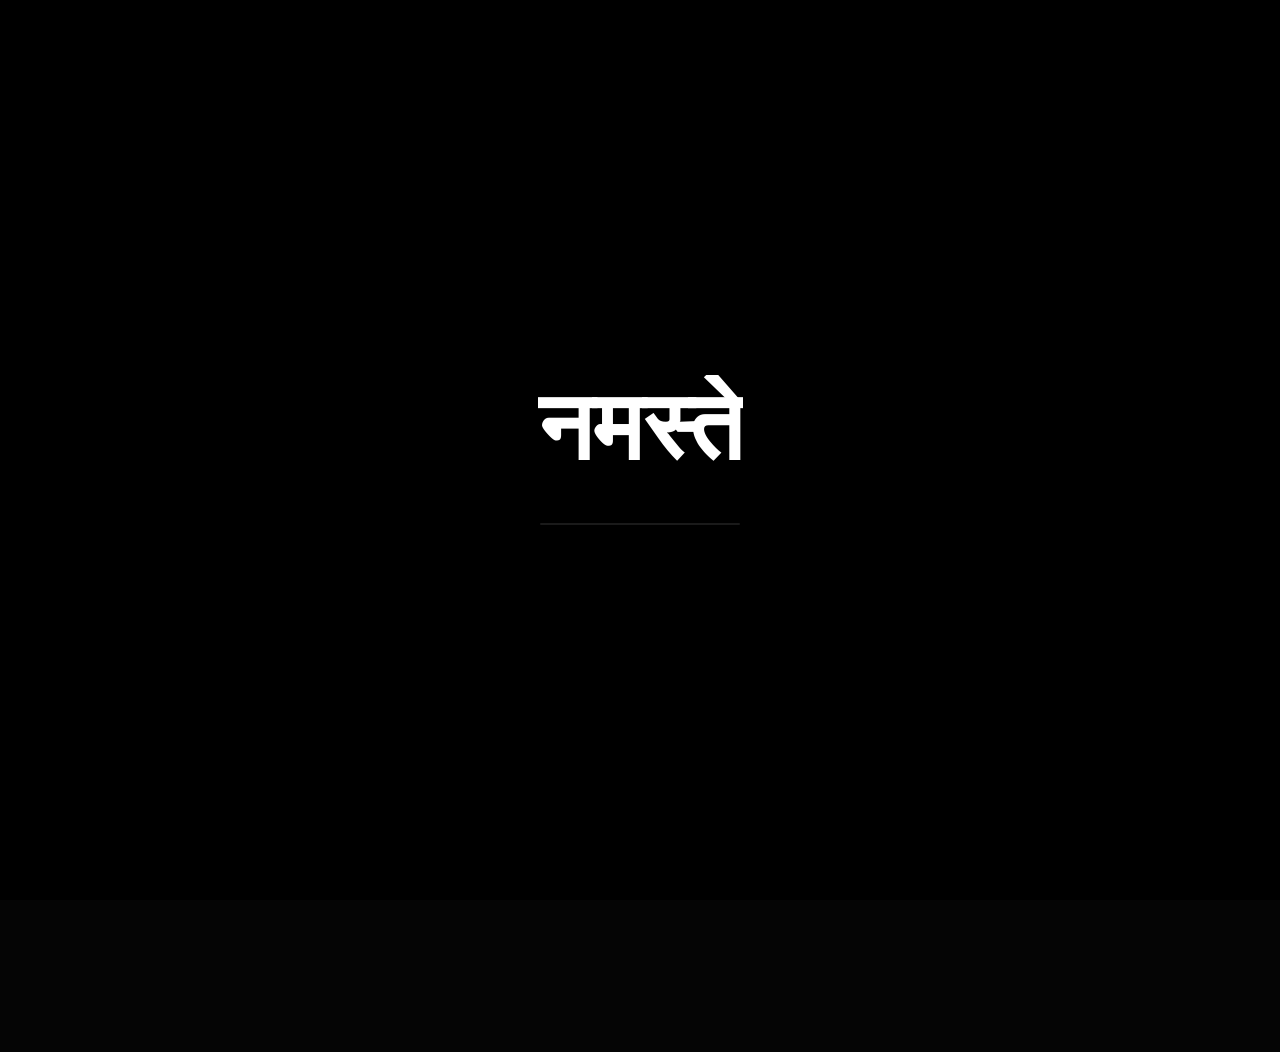
<file: index.html>
<!DOCTYPE html>
<html lang="en">

<head>
    <meta charset="UTF-8">
    <meta name="viewport" content="width=device-width, initial-scale=1.0">
    <title>Ankitha Acharya | Digital Designer & Developer</title>
    <link rel="stylesheet" href="style.css">
    <link rel="stylesheet" href="satellite-bg.css">
    <link rel="stylesheet" href="https://cdnjs.cloudflare.com/ajax/libs/font-awesome/6.5.0/css/all.min.css">
</head>

<body>

    <div id="satellite-bg"></div>

    <!-- Intro Page -->
    <div id="intro-page">
        <div class="intro-content">
            <div id="greeting-container">
                <h1 id="greeting-text">Hello</h1>
            </div>
            <div class="intro-loader"></div>
        </div>
    </div>

    <header>
        <nav class="glass">
            <div class="logo">AA</div>
            <div class="menu-toggle" id="mobile-menu">
                <span class="bar"></span>
                <span class="bar"></span>
                <span class="bar"></span>
            </div>
            <ul class="nav-links">
                <li><a href="index.html">Home</a></li>
                <li><a href="about.html">About</a></li>
                <li><a href="qualification.html">Qualification</a></li>
                <li><a href="internship.html">Internship</a></li>
                <li><a href="work.html">Work</a></li>
                <li><a href="contact.html">Contact</a></li>
                <li><a href="Ankitha Acharya Resume.pdf" class="btn outline resume-btn" target="_blank">Resume</a></li>
            </ul>
        </nav>
    </header>

    <main>
        <!-- Hero Section -->
        <section id="home" class="hero">
            <div class="container">
                <div class="hero-content">
                    <h1 class="reveal">Minimalist <br> Web Developer & UI Designer.</h1>
                    <p class="reveal">I'm <span style="color: var(--primary);">Ankitha Acharya</span>, a student
                        developer focused on creating clean and efficient digital experiences.</p>
                    <div class="hero-cta reveal">
                        <a href="work.html" class="btn">View Work</a>
                        <a href="Ankitha Acharya Resume.pdf" class="btn outline" target="_blank">Download CV</a>
                        <a href="https://github.com/Ankithaacharya01" target="_blank" class="btn outline">GitHub</a>
                    </div>
                </div>
                <div class="hero-image-container reveal">
                    <img src="image/ankitha.jpg" alt="Ankitha Acharya">
                </div>
            </div>
        </section>
    </main>

    <footer>
        <div class="container">
            <p>&copy; 2026 Ankitha Acharya. Designed & Built with passion.</p>
        </div>
    </footer>

    <script src="script.js"></script>
</body>

</html>
</file>
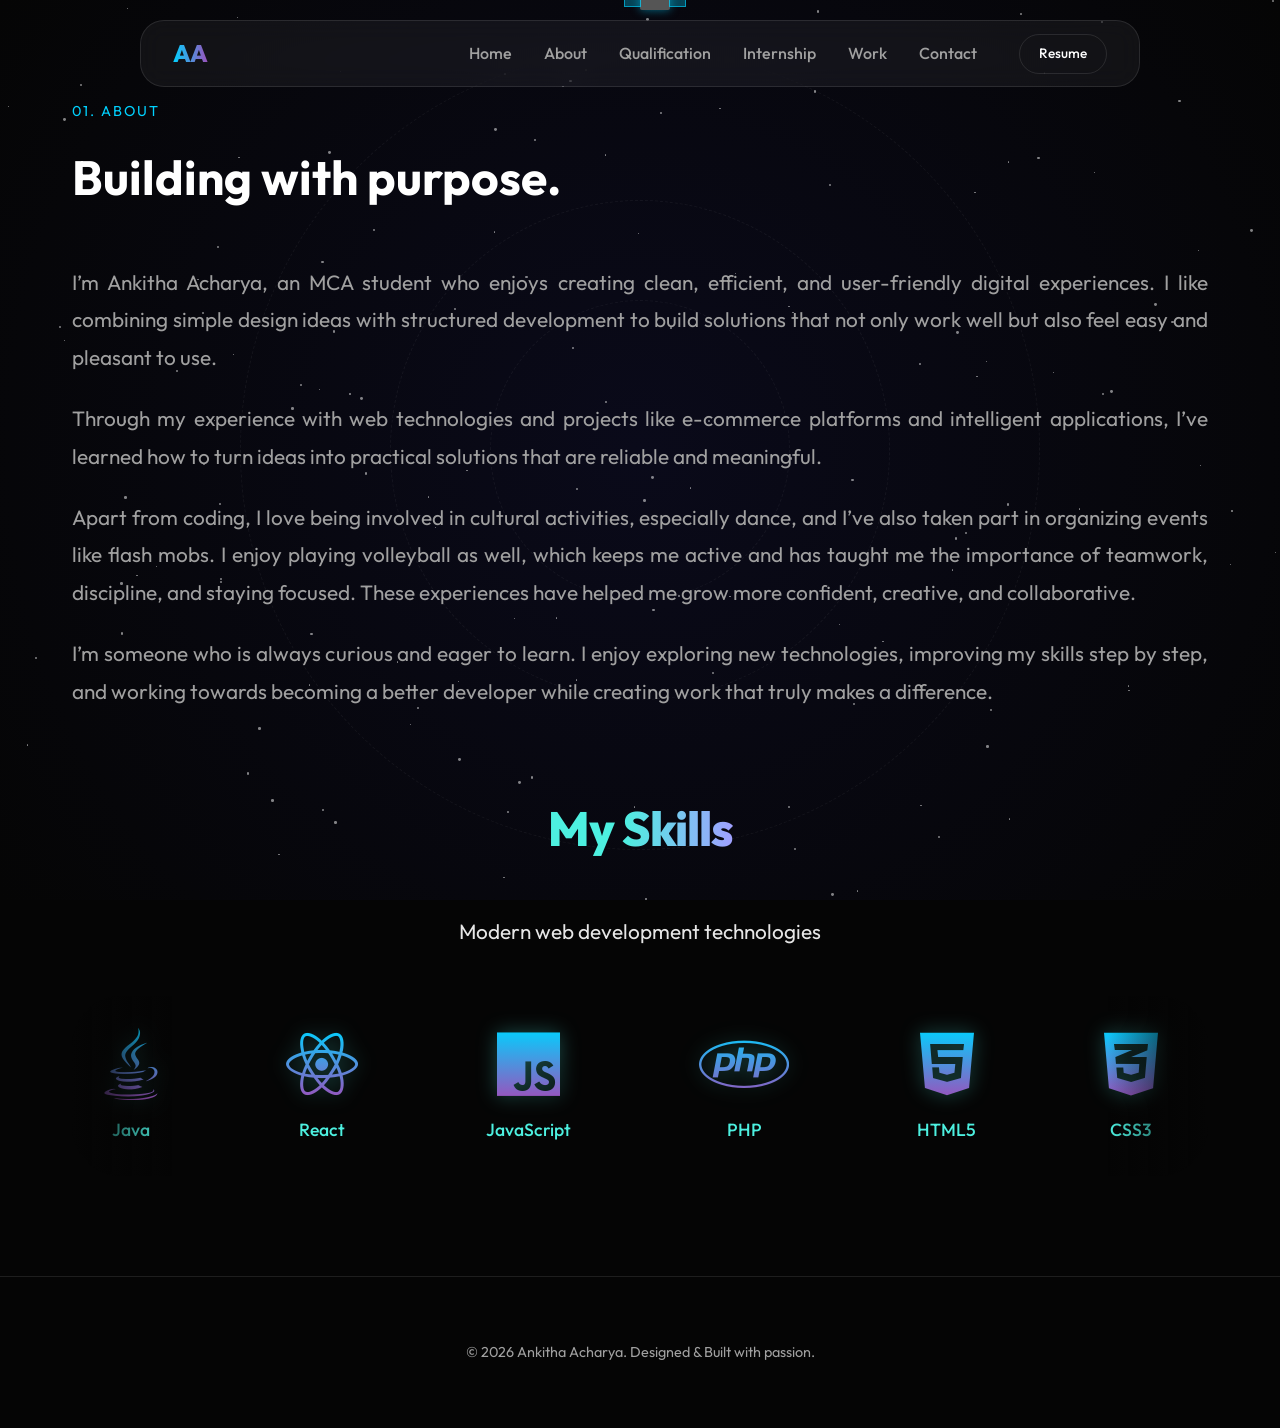
<file: about.html>
<!DOCTYPE html>
<html lang="en">

<head>
    <meta charset="UTF-8">
    <meta name="viewport" content="width=device-width, initial-scale=1.0">
    <title>About | Ankitha Acharya</title>
    <link rel="stylesheet" href="style.css">
    <link rel="stylesheet" href="satellite-bg.css">
    <link rel="stylesheet" href="https://cdnjs.cloudflare.com/ajax/libs/font-awesome/6.5.0/css/all.min.css">
</head>

<body>

    <div id="satellite-bg"></div>

    <header>
        <nav class="glass">
            <div class="logo">AA</div>
            <div class="menu-toggle" id="mobile-menu">
                <span class="bar"></span>
                <span class="bar"></span>
                <span class="bar"></span>
            </div>
            <ul class="nav-links">
                <li><a href="index.html">Home</a></li>
                <li><a href="about.html">About</a></li>
                <li><a href="qualification.html">Qualification</a></li>
                <li><a href="internship.html">Internship</a></li>
                <li><a href="work.html">Work</a></li>
                <li><a href="contact.html">Contact</a></li>
                <li><a href="ANKITHA_CV.pdf" class="btn outline resume-btn" target="_blank">Resume</a></li>
            </ul>
        </nav>
    </header>

    <main>
        <!-- About Section -->
        <section id="about" class="about" style="display: block;">
            <div class="container">
                <div class="section-header">
                    <span class="section-tag">01. About</span>
                    <h2 class="reveal active">Building with purpose.</h2>
                </div>
                <div class="about-content">
                    <div class="about-text reveal active">
                        <p>I’m Ankitha Acharya, an MCA student who enjoys creating clean, efficient, and user-friendly digital experiences. I like combining simple design ideas with structured development to build solutions that not only work well but also feel easy and pleasant to use.</p>
                        <p>Through my experience with web technologies and projects like e-commerce platforms and intelligent applications, I’ve learned how to turn ideas into practical solutions that are reliable and meaningful.</p>
                        <p>Apart from coding, I love being involved in cultural activities, especially dance, and I’ve also taken part in organizing events like flash mobs. I enjoy playing volleyball as well, which keeps me active and has taught me the importance of teamwork, discipline, and staying focused. These experiences have helped me grow more confident, creative, and collaborative.</p>
                        <p>I’m someone who is always curious and eager to learn. I enjoy exploring new technologies, improving my skills step by step, and working towards becoming a better developer while creating work that truly makes a difference.</p>
                    </div>
                <div class="skills-ticker-container reveal active">
                    <div class="section-header" style="text-align: center; margin-bottom: 3rem;">
                        <h2 class="skills-title">My <span class="skills-accent">Skills</span></h2>
                        <p class="skills-subtitle">Modern web development technologies</p>
                    </div>
                    <div class="ticker-wrap">
                        <div class="ticker-content">
                            <div class="ticker-item"><i class="fab fa-java"></i> Java</div>
                            <div class="ticker-item"><i class="fab fa-react"></i> React</div>
                            <div class="ticker-item"><i class="fab fa-js"></i> JavaScript</div>
                            <div class="ticker-item"><i class="fab fa-php"></i> PHP</div>
                            <div class="ticker-item"><i class="fab fa-html5"></i> HTML5</div>
                            <div class="ticker-item"><i class="fab fa-css3-alt"></i> CSS3</div>
                            <div class="ticker-item"><i class="fab fa-git-alt"></i> Git</div>
                            <div class="ticker-item"><i class="fas fa-leaf"></i> MongoDB</div>
                            <div class="ticker-item"><i class="fas fa-database"></i> MySQL</div>
                            <div class="ticker-item"><i class="fas fa-file-excel"></i> MS Excel</div>
                            <!-- Duplicate for infinite scroll -->
                            <div class="ticker-item"><i class="fab fa-java"></i> Java</div>
                            <div class="ticker-item"><i class="fab fa-react"></i> React</div>
                            <div class="ticker-item"><i class="fab fa-js"></i> JavaScript</div>
                            <div class="ticker-item"><i class="fab fa-php"></i> PHP</div>
                            <div class="ticker-item"><i class="fab fa-html5"></i> HTML5</div>
                            <div class="ticker-item"><i class="fab fa-css3-alt"></i> CSS3</div>
                            <div class="ticker-item"><i class="fab fa-git-alt"></i> Git</div>
                            <div class="ticker-item"><i class="fas fa-leaf"></i> MongoDB</div>
                            <div class="ticker-item"><i class="fas fa-database"></i> MySQL</div>
                            <div class="ticker-item"><i class="fas fa-file-excel"></i> MS Excel</div>
                        </div>
                    </div>
                </div>
            </div>
        </section>
    </main>

    <footer>
        <div class="container">
            <p>&copy; 2026 Ankitha Acharya. Designed & Built with passion.</p>
        </div>
    </footer>

    <script src="script.js"></script>
</body>

</html>
</file>
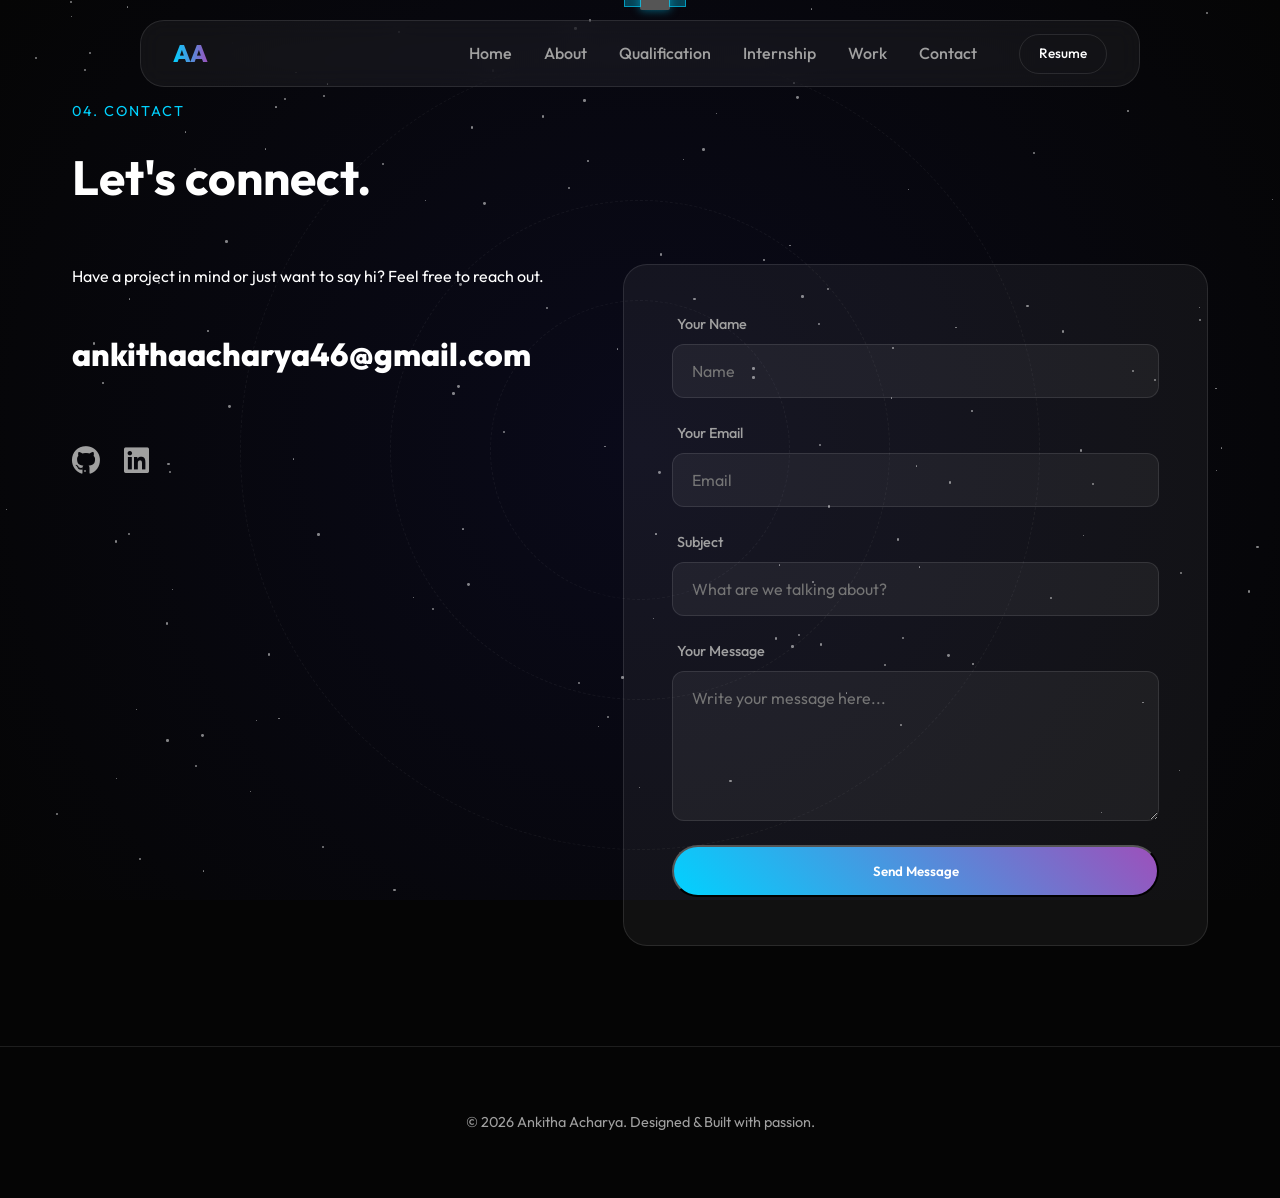
<file: contact.html>
<!DOCTYPE html>
<html lang="en">

<head>
    <meta charset="UTF-8">
    <meta name="viewport" content="width=device-width, initial-scale=1.0">
    <title>Contact | Ankitha Acharya</title>
    <link rel="stylesheet" href="style.css">
    <link rel="stylesheet" href="satellite-bg.css">
    <link rel="stylesheet" href="https://cdnjs.cloudflare.com/ajax/libs/font-awesome/6.5.0/css/all.min.css">
</head>

<body>

    <div id="satellite-bg"></div>

    <header>
        <nav class="glass">
            <div class="logo">AA</div>
            <div class="menu-toggle" id="mobile-menu">
                <span class="bar"></span>
                <span class="bar"></span>
                <span class="bar"></span>
            </div>
            <ul class="nav-links">
                <li><a href="index.html">Home</a></li>
                <li><a href="about.html">About</a></li>
                <li><a href="qualification.html">Qualification</a></li>
                <li><a href="internship.html">Internship</a></li>
                <li><a href="work.html">Work</a></li>
                <li><a href="contact.html">Contact</a></li>
                <li><a href="Ankitha Acharya Resume.pdf" class="btn outline resume-btn" target="_blank">Resume</a></li>
            </ul>
        </nav>
    </header>

    <main>
        <!-- Contact Section -->
        <section id="contact" class="contact" style="display: block;">
            <div class="container">
                <div class="section-header">
                    <span class="section-tag">04. Contact</span>
                    <h2 class="reveal active">Let's connect.</h2>
                </div>
                <div class="contact-wrapper reveal active">
                    <div class="contact-info">
                        <p>Have a project in mind or just want to say hi? Feel free to reach out.</p>
                        <a href="https://mail.google.com/mail/?view=cm&fs=1&to=ankithaacharya46@gmail.com" target="_blank" class="contact-email">ankithaacharya46@gmail.com</a>
                        <div class="social-links">
                            <a href="https://github.com/Ankithaacharya01" target="_blank" title="GitHub"><i class="fab fa-github"></i></a>
                            <a href="https://linkedin.com" target="_blank" title="LinkedIn"><i class="fab fa-linkedin"></i></a>
                        </div>
                    </div>
                    <div class="contact-form-container glass">
                        <form id="contact-form" class="contact-form">
                            <div class="form-group">
                                <label for="name">Your Name</label>
                                <input type="text" id="name" name="name" placeholder="Name" required>
                            </div>
                            <div class="form-group">
                                <label for="email">Your Email</label>
                                <input type="email" id="email" name="email" placeholder="Email" required>
                            </div>
                            <div class="form-group">
                                <label for="subject">Subject</label>
                                <input type="text" id="subject" name="subject" placeholder="What are we talking about?" required>
                            </div>
                            <div class="form-group">
                                <label for="message">Your Message</label>
                                <textarea id="message" name="message" placeholder="Write your message here..." required></textarea>
                            </div>
                            <button type="submit" class="btn" id="submit-btn" style="width: 100%;">
                                Send Message
                            </button>
                        </form>
                        <div id="form-success" style="display: none; text-align: center; padding: 2rem;">
                            <i class="fas fa-check-circle" style="font-size: 3rem; color: var(--primary); margin-bottom: 1rem;"></i>
                            <h3>Message Sent!</h3>
                            <p>Thank you for reaching out. I'll get back to you soon.</p>
                        </div>
                    </div>
                </div>

            </div>
        </section>
    </main>

    <footer>
        <div class="container">
            <p>&copy; 2026 Ankitha Acharya. Designed & Built with passion.</p>
        </div>
    </footer>

    <script src="script.js"></script>
</body>

</html>
</file>
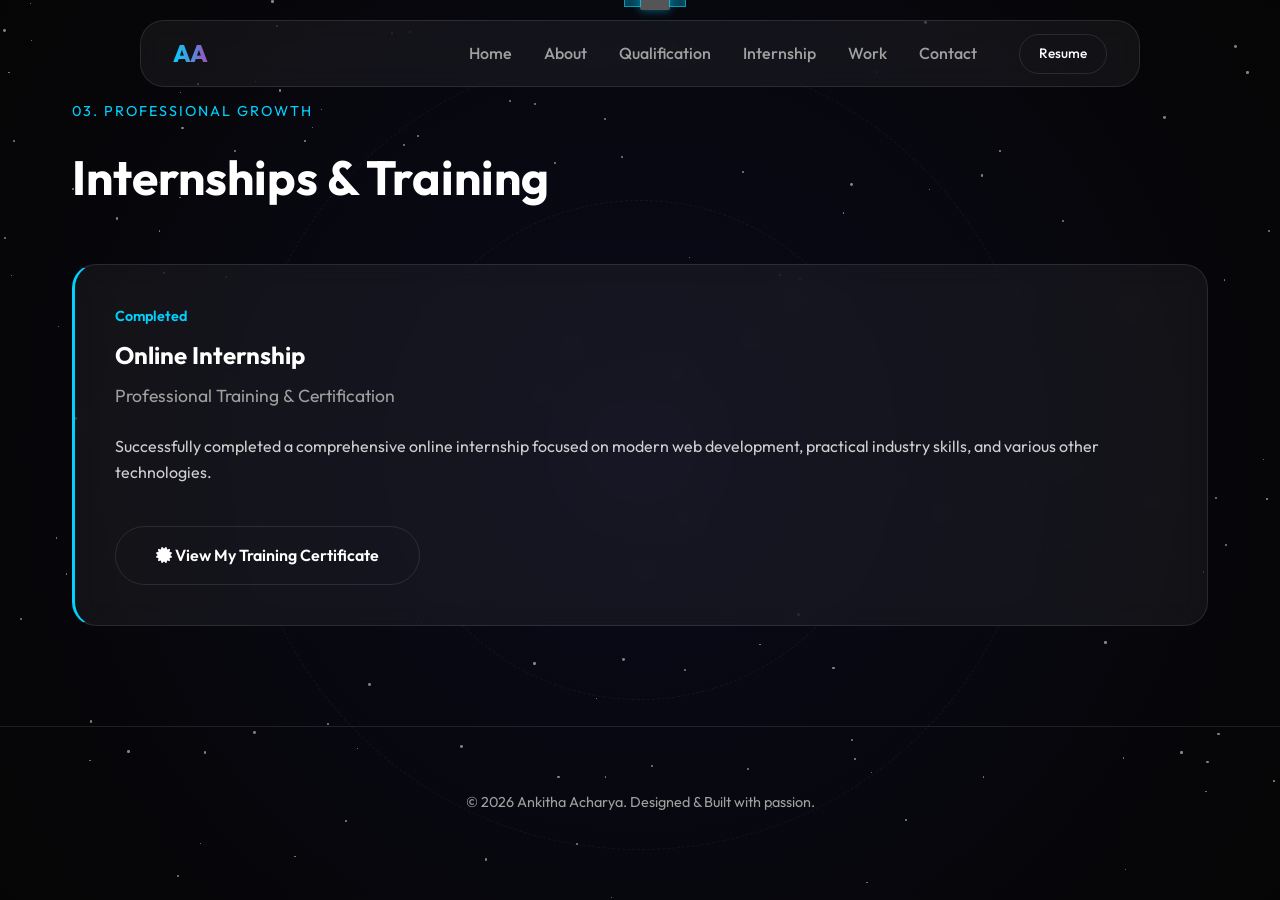
<file: internship.html>
<!DOCTYPE html>
<html lang="en">

<head>
    <meta charset="UTF-8">
    <meta name="viewport" content="width=device-width, initial-scale=1.0">
    <title>Internship | Ankitha Acharya</title>
    <link rel="stylesheet" href="style.css">
    <link rel="stylesheet" href="satellite-bg.css">
    <link rel="stylesheet" href="https://cdnjs.cloudflare.com/ajax/libs/font-awesome/6.5.0/css/all.min.css">
</head>

<body>

    <div id="satellite-bg"></div>

    <header>
        <nav class="glass">
            <div class="logo">AA</div>
            <div class="menu-toggle" id="mobile-menu">
                <span class="bar"></span>
                <span class="bar"></span>
                <span class="bar"></span>
            </div>
            <ul class="nav-links">
                <li><a href="index.html">Home</a></li>
                <li><a href="about.html">About</a></li>
                <li><a href="qualification.html">Qualification</a></li>
                <li><a href="internship.html" class="active">Internship</a></li>
                <li><a href="work.html">Work</a></li>
                <li><a href="contact.html">Contact</a></li>
                <li><a href="Ankitha Acharya Resume.pdf" class="btn outline resume-btn" target="_blank">Resume</a></li>
            </ul>
        </nav>
    </header>

    <main>
        <!-- Internship Section -->
        <section id="internship" class="internship" style="display: block;">
            <div class="container">
                <div class="section-header">
                    <span class="section-tag">03. Professional Growth</span>
                    <h2 class="reveal active">Internships & Training</h2>
                </div>

                <div class="edu-grid">
                    <div class="edu-item glass reveal active">
                        <div class="edu-date">Completed</div>
                        <h3>Online Internship</h3>
                        <p class="institution">Professional Training & Certification</p>
                        <p style="margin: 1.5rem 0; opacity: 0.8;">Successfully completed a comprehensive online
                            internship focused on modern web development, practical industry skills, and various other
                            technologies.</p>
                        <a href="https://hyperstack.id/portfolio" target="_blank" class="btn outline"
                            style="display: inline-block; width: auto; margin-top: 1rem;">
                            <i class="fas fa-certificate"></i> View My Training Certificate
                        </a>
                    </div>
                </div>
            </div>
        </section>
    </main>

    <footer>
        <div class="container">
            <p>&copy; 2026 Ankitha Acharya. Designed & Built with passion.</p>
        </div>
    </footer>

    <script src="script.js"></script>
</body>

</html>
</file>
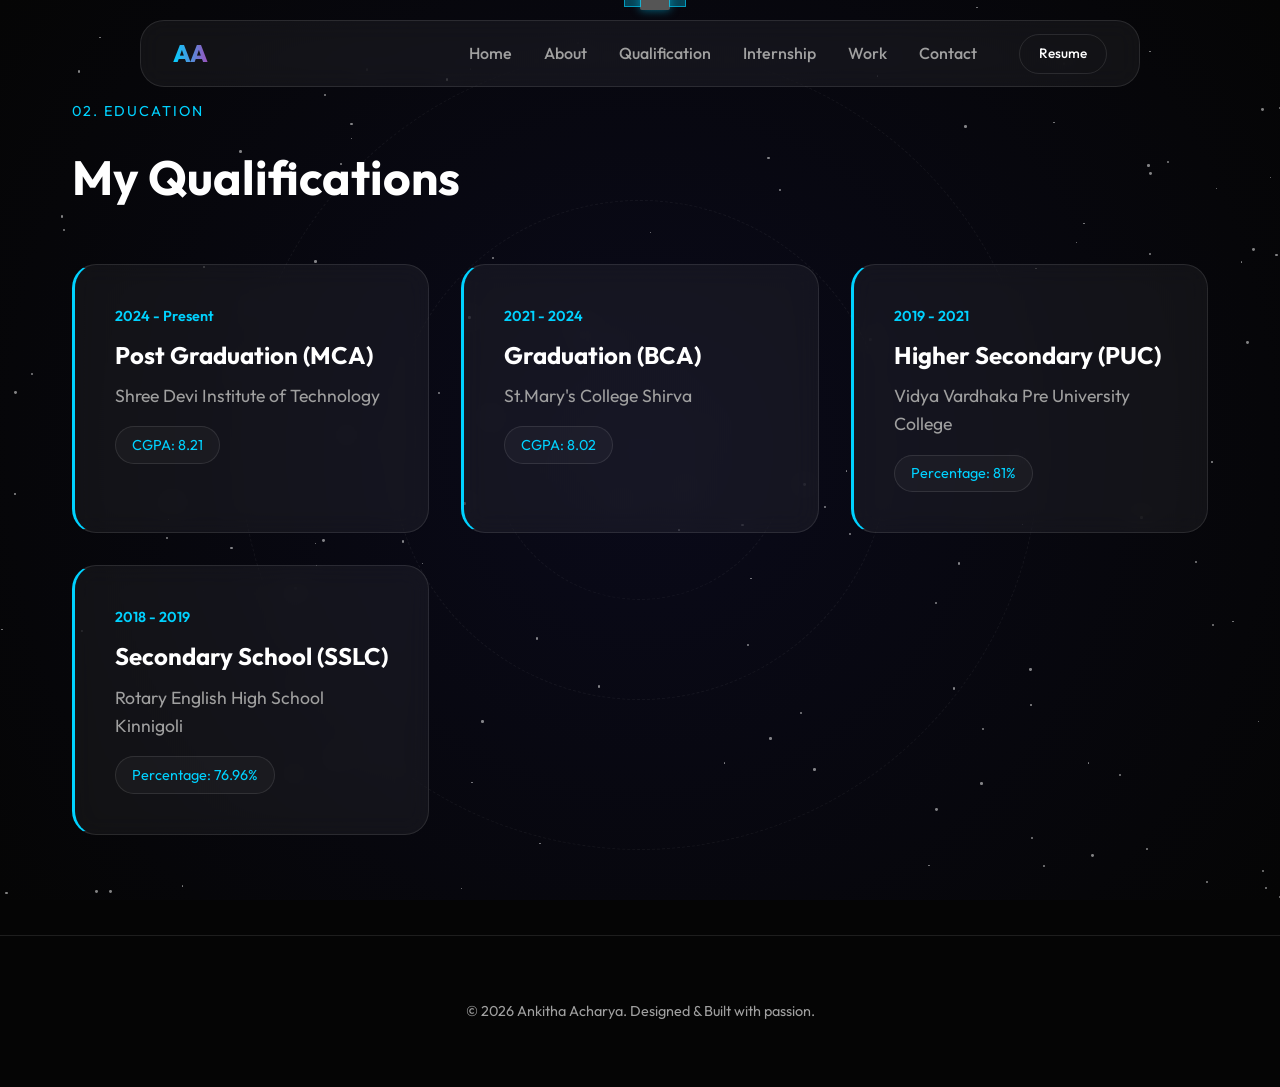
<file: qualification.html>
<!DOCTYPE html>
<html lang="en">

<head>
    <meta charset="UTF-8">
    <meta name="viewport" content="width=device-width, initial-scale=1.0">
    <title>Qualification | Ankitha Acharya</title>
    <link rel="stylesheet" href="style.css">
    <link rel="stylesheet" href="satellite-bg.css">
    <link rel="stylesheet" href="https://cdnjs.cloudflare.com/ajax/libs/font-awesome/6.5.0/css/all.min.css">
</head>

<body>

    <div id="satellite-bg"></div>

    <header>
        <nav class="glass">
            <div class="logo">AA</div>
            <div class="menu-toggle" id="mobile-menu">
                <span class="bar"></span>
                <span class="bar"></span>
                <span class="bar"></span>
            </div>
            <ul class="nav-links">
                <li><a href="index.html">Home</a></li>
                <li><a href="about.html">About</a></li>
                <li><a href="qualification.html">Qualification</a></li>
                <li><a href="internship.html">Internship</a></li>
                <li><a href="work.html">Work</a></li>
                <li><a href="contact.html">Contact</a></li>
                <li><a href="Ankitha Acharya Resume.pdf" class="btn outline resume-btn" target="_blank">Resume</a></li>
            </ul>
        </nav>
    </header>

    <main>
        <!-- Qualifications Section -->
        <section id="qualifications" class="qualifications" style="display: block;">
            <div class="container">
                <div class="section-header">
                    <span class="section-tag">02. Education</span>
                    <h2 class="reveal active">My Qualifications</h2>
                </div>
                <div class="edu-grid">
                    <div class="edu-item glass reveal active">
                        <div class="edu-date">2024 - Present</div>
                        <h3>Post Graduation (MCA)</h3>
                        <p class="institution">Shree Devi Institute of Technology</p>
                        <p class="score">CGPA: 8.21</p>
                    </div>
                    <div class="edu-item glass reveal active">
                        <div class="edu-date">2021 - 2024</div>
                        <h3>Graduation (BCA)</h3>
                        <p class="institution">St.Mary's College Shirva</p>
                        <p class="score">CGPA: 8.02</p>
                    </div>
                    <div class="edu-item glass reveal active">
                        <div class="edu-date">2019 - 2021</div>
                        <h3>Higher Secondary (PUC)</h3>
                        <p class="institution">Vidya Vardhaka Pre University College</p>
                        <p class="score">Percentage: 81%</p>
                    </div>
                    <div class="edu-item glass reveal active">
                        <div class="edu-date">2018 - 2019</div>
                        <h3>Secondary School (SSLC)</h3>
                        <p class="institution">Rotary English High School Kinnigoli</p>
                        <p class="score">Percentage: 76.96%</p>
                    </div>
                </div>
            </div>
        </section>
    </main>

    <footer>
        <div class="container">
            <p>&copy; 2026 Ankitha Acharya. Designed & Built with passion.</p>
        </div>
    </footer>

    <script src="script.js"></script>
</body>

</html>
</file>
<file: style.css>
@import url('https://fonts.googleapis.com/css2?family=Outfit:wght@300;400;600;800&display=swap');

:root {
    --primary: #00d2ff;
    --secondary: #9d50bb;
    --bg: #050505;
    --card-bg: rgba(255, 255, 255, 0.03);
    --border: rgba(255, 255, 255, 0.1);
    --text-main: #ffffff;
    --text-dim: #a0a0a0;
    --glass: rgba(255, 255, 255, 0.05);
    --transition: all 0.4s cubic-bezier(0.23, 1, 0.32, 1);
}

* {
    margin: 0;
    padding: 0;
    box-sizing: border-box;
    font-family: 'Outfit', sans-serif;
}

html {
    scroll-behavior: smooth;
}

body {
    background-color: var(--bg);
    color: var(--text-main);
    overflow-x: hidden;
    line-height: 1.6;
}

.container {
    max-width: 1200px;
    margin: 0 auto;
    padding: 0 2rem;
}

/* Glassmorphism Utility */
.glass {
    background: var(--glass);
    backdrop-filter: blur(12px);
    -webkit-backdrop-filter: blur(12px);
    border: 1px solid var(--border);
    border-radius: 24px;
}

/* Animations */
@keyframes fadeInUp {
    from { opacity: 0; transform: translateY(30px); }
    to { opacity: 1; transform: translateY(0); }
}

.reveal {
    opacity: 0;
    transition: var(--transition);
}

.reveal.active {
    opacity: 1;
    animation: fadeInUp 0.8s forwards;
}

/* Intro Page Styles */
#intro-page {
    position: fixed;
    top: 0;
    left: 0;
    width: 100%;
    height: 100vh;
    background: #000;
    display: flex;
    justify-content: center;
    align-items: center;
    z-index: 9999;
    transition: transform 1.2s cubic-bezier(0.85, 0, 0.15, 1);
}

#intro-page.fade-out {
    transform: translateY(-100%);
}

.intro-content {
    display: flex;
    flex-direction: column;
    align-items: center;
    gap: 3rem;
}

#greeting-container {
    height: 100px;
    display: flex;
    align-items: center;
    justify-content: center;
    overflow: hidden;
}

#greeting-text {
    font-size: clamp(3rem, 10vw, 6rem);
    font-weight: 800;
    color: white;
    opacity: 0;
    transform: translateY(50px);
    transition: all 0.5s cubic-bezier(0.23, 1, 0.32, 1);
}

#greeting-text.active {
    opacity: 1;
    transform: translateY(0);
}

#greeting-text.exit {
    opacity: 0;
    transform: translateY(-50px);
}

.intro-loader {
    width: 200px;
    height: 2px;
    background: rgba(255, 255, 255, 0.1);
    position: relative;
    overflow: hidden;
    border-radius: 4px;
}

.intro-loader::after {
    content: '';
    position: absolute;
    top: 0;
    left: -100%;
    width: 100%;
    height: 100%;
    background: linear-gradient(to right, transparent, var(--primary), var(--secondary), transparent);
    animation: loaderMove 2s infinite ease-in-out;
}

@keyframes loaderMove {
    0% { left: -100%; }
    100% { left: 100%; }
}

/* Initially hide header and main content */
header, main, footer {
    opacity: 0;
    transition: opacity 0.8s ease-in-out;
}

body.loaded header, 
body.loaded main, 
body.loaded footer {
    opacity: 1;
}

/* Header & Nav */
header {
    position: fixed;
    top: 20px;
    left: 50%;
    transform: translateX(-50%);
    width: 90%;
    max-width: 1000px;
    z-index: 1000;
}

nav {
    display: flex;
    justify-content: space-between;
    align-items: center;
    padding: 0.8rem 2rem;
}

.logo {
    font-size: 1.5rem;
    font-weight: 800;
    background: linear-gradient(to right, var(--primary), var(--secondary));
    -webkit-background-clip: text;
    background-clip: text;
    -webkit-text-fill-color: transparent;
}

/* Mobile Menu Toggle */
.menu-toggle {
    display: none;
    flex-direction: column;
    cursor: pointer;
    gap: 6px;
    z-index: 1001;
}

.menu-toggle .bar {
    width: 28px;
    height: 2px;
    background-color: var(--text-main);
    transition: var(--transition);
    border-radius: 2px;
}

/* Nav Links Base */
.nav-links {
    display: flex;
    gap: 2rem;
    list-style: none;
    align-items: center;
}

.nav-links li a {
    color: var(--text-dim);
    text-decoration: none;
    font-weight: 500;
    transition: var(--transition);
}

.nav-links li a:hover {
    color: var(--text-main);
}

.resume-btn {
    padding: 0.5rem 1.2rem !important;
    font-size: 0.85rem !important;
    margin-left: 10px;
}

/* Hero Section */
.hero {
    min-height: 100vh;
    display: flex;
    align-items: center;
    padding-top: 80px;
    position: relative;
    padding-bottom: 50px;
}

.hero .container {
    display: grid;
    grid-template-columns: 1.2fr 0.8fr;
    gap: 4rem;
    align-items: center;
}

.hero h1 {
    font-size: clamp(2.5rem, 7vw, 4.5rem);
    line-height: 1.1;
    font-weight: 800;
    margin-bottom: 1.5rem;
}

.hero p {
    font-size: 1.2rem;
    color: var(--text-dim);
    margin-bottom: 2.5rem;
    max-width: 600px;
}

.hero-cta {
    display: flex;
    gap: 1.5rem;
}

.btn {
    padding: 1rem 2.5rem;
    border-radius: 50px;
    text-decoration: none;
    font-weight: 600;
    transition: var(--transition);
    display: inline-block;
}

.btn:not(.outline) {
    background: linear-gradient(45deg, var(--primary), var(--secondary));
    color: white;
}

.btn.outline {
    border: 1px solid var(--border);
    color: white;
}

.btn:hover {
    transform: translateY(-5px);
    box-shadow: 0 10px 20px rgba(0, 0, 0, 0.3);
}

/* User Photo Styling */
.hero-image-container {
    position: relative;
    display: flex;
    justify-content: center;
}

.hero-image-container img {
    width: 100%;
    max-width: 380px;
    border-radius: 30px;
    filter: grayscale(0.2);
    transition: var(--transition);
    border: 1px solid var(--border);
    box-shadow: 0 20px 40px rgba(0,0,0,0.5);
}

.hero-image-container:hover img {
    filter: grayscale(0);
    transform: scale(1.02);
}

/* Sections */
section {
    padding: 100px 0;
}

.section-tag {
    color: var(--primary);
    text-transform: uppercase;
    letter-spacing: 2px;
    font-size: 0.9rem;
    display: block;
    margin-bottom: 1rem;
}

.section-header h2 {
    font-size: clamp(2rem, 5vw, 3rem);
    margin-bottom: 3rem;
}

/* Bento Grid / About */
.about-content {
    display: block;
    width: 100%;
}

.about-text {
    font-size: 1.3rem; 
    color: var(--text-dim);
    line-height: 1.8;
    text-align: justify;
    max-width: 100%;
}

.about-text p {
    margin-bottom: 1.5rem;
}

.skills-list {
    display: flex;
    flex-wrap: wrap;
    gap: 0.8rem;
    margin-top: 1.5rem;
}

.skills-list span {
    padding: 0.5rem 1rem;
    border: 1px solid var(--border);
    border-radius: 12px;
    background: var(--card-bg);
    font-size: 0.9rem;
    transition: var(--transition);
}

.skills-list span:hover {
    border-color: var(--primary);
    background: var(--glass);
}

/* Qualifications Section */
.qualifications {
    background: transparent;
}

.edu-grid {
    display: grid;
    grid-template-columns: repeat(auto-fit, minmax(320px, 1fr));
    gap: 2rem;
}

.edu-item {
    padding: 2.5rem;
    position: relative;
    border-left: 3px solid var(--primary);
}

.edu-date {
    font-size: 0.9rem;
    color: var(--primary);
    font-weight: 600;
    margin-bottom: 0.5rem;
}

.edu-item h3 {
    font-size: 1.5rem;
    margin-bottom: 0.5rem;
}

.institution {
    color: var(--text-dim);
    margin-bottom: 1rem;
    font-size: 1.1rem;
}

.score {
    padding: 0.4rem 1rem;
    background: var(--card-bg);
    border-radius: 50px;
    display: inline-block;
    font-size: 0.9rem;
    border: 1px solid var(--border);
    color: var(--primary);
}

/* Projects Grid */
.project-grid {
    display: grid;
    grid-template-columns: repeat(auto-fit, minmax(320px, 1fr));
    gap: 2rem;
}

.project-item {
    padding: 2.5rem;
    transition: var(--transition);
    height: 100%;
    display: flex;
    flex-direction: column;
}

.project-item:hover {
    border-color: var(--primary);
    transform: translateY(-8px);
}

.project-item h3 {
    font-size: 1.8rem;
    margin-bottom: 1rem;
}

.project-item p {
    color: var(--text-dim);
    margin-bottom: 2rem;
    flex-grow: 1;
}

.project-link {
    display: flex;
    align-items: center;
    gap: 0.5rem;
    color: var(--primary);
    text-decoration: none;
    font-weight: 600;
    transition: var(--transition);
}

.project-link:hover {
    gap: 0.8rem;
}

/* Project Gallery Styles */
.project-gallery {
    display: grid;
    grid-template-columns: 1fr 1fr;
    gap: 1rem;
    margin: 1.5rem 0;
}

.project-gallery img {
    width: 100%;
    height: 180px;
    object-fit: cover;
    border-radius: 12px;
    border: 1px solid var(--border);
    transition: var(--transition);
    cursor: zoom-in;
}

.project-gallery img:hover {
    transform: scale(1.05);
    border-color: var(--primary);
}

@media (max-width: 768px) {
    .project-gallery {
        grid-template-columns: 1fr;
    }
    .project-gallery img {
        height: 150px;
    }
}

/* Contact */
.contact-wrapper {
    display: grid;
    grid-template-columns: 1fr 1.2fr;
    gap: 4rem;
    align-items: flex-start;
    margin-top: 2rem;
}

.contact-info {
    display: flex;
    flex-direction: column;
    gap: 1.5rem;
}

.contact-email {
    font-size: clamp(1.2rem, 4vw, 2rem);
    font-weight: 800;
    color: var(--text-main);
    text-decoration: none;
    margin: 1rem 0;
    display: block;
    word-break: break-all;
    transition: var(--transition);
}

.contact-email:hover {
    color: var(--primary);
}

.contact-form-container {
    padding: 3rem;
    position: relative;
    overflow: hidden;
}

.contact-form {
    display: flex;
    flex-direction: column;
    gap: 1.5rem;
}

.form-group {
    display: flex;
    flex-direction: column;
    gap: 0.5rem;
}

.form-group label {
    font-size: 0.9rem;
    color: var(--text-dim);
    font-weight: 500;
    margin-left: 5px;
}

.form-group input,
.form-group textarea {
    background: rgba(255, 255, 255, 0.05);
    border: 1px solid var(--border);
    border-radius: 12px;
    padding: 1rem 1.2rem;
    color: white;
    font-family: inherit;
    font-size: 1rem;
    transition: var(--transition);
}

.form-group textarea {
    min-height: 150px;
    resize: vertical;
}

.form-group input:focus,
.form-group textarea:focus {
    outline: none;
    border-color: var(--primary);
    background: rgba(255, 255, 255, 0.08);
    box-shadow: 0 0 15px rgba(0, 210, 255, 0.2);
}

.social-links {
    display: flex;
    gap: 1.5rem;
    margin-top: 1rem;
}

.social-links a {
    font-size: 1.8rem;
    color: var(--text-dim);
    transition: var(--transition);
}

.social-links a:hover {
    color: var(--primary);
    transform: translateY(-3px);
}

@media (max-width: 900px) {
    .contact-wrapper {
        grid-template-columns: 1fr;
        gap: 3rem;
    }
    
    .contact-form-container {
        padding: 2rem;
    }
}


/* Footer */
footer {
    padding: 4rem 0;
    border-top: 1px solid var(--border);
    text-align: center;
    color: var(--text-dim);
    font-size: 0.9rem;
}

/* RESPONSIVENESS */
@media (max-width: 1100px) {
    .container { padding: 0 1.5rem; }
    
    header { width: 95%; }
    
    .menu-toggle {
        display: flex;
    }

    .nav-links {
        position: fixed;
        right: -100%;
        top: 0;
        height: 100vh;
        width: 300px;
        background: rgba(5, 5, 5, 0.95);
        backdrop-filter: blur(20px);
        -webkit-backdrop-filter: blur(20px);
        flex-direction: column;
        justify-content: center;
        gap: 2.5rem;
        transition: var(--transition);
        border-left: 1px solid var(--border);
        z-index: 1000;
    }

    .nav-links.active {
        right: 0;
    }

    .resume-btn {
        margin-left: 0;
        width: 80%;
        text-align: center;
    }

    /* Hamburger Animation */
    .menu-toggle.active .bar:nth-child(2) {
        opacity: 0;
    }
    .menu-toggle.active .bar:nth-child(1) {
        transform: translateY(8px) rotate(45deg);
    }
    .menu-toggle.active .bar:nth-child(3) {
        transform: translateY(-8px) rotate(-45deg);
    }

    .hero .container {
        grid-template-columns: 1fr;
        text-align: center;
    }
    .hero h1 { font-size: 2.8rem; }
    .hero-cta { justify-content: center; flex-wrap: wrap; }
    .hero-image-container { order: -1; margin-bottom: 2rem; }
    .hero-image-container img { max-width: 280px; }
    
    .about-content { grid-template-columns: 1fr; }
    
    .edu-grid, .project-grid {
        grid-template-columns: 1fr;
    }

    .section-header h2 {
        font-size: 2.2rem;
    }
}

@media (max-width: 480px) {
    .hero h1 { font-size: 2.4rem; }
    .hero p { font-size: 1.1rem; }
    .btn { padding: 0.8rem 1.8rem; width: 100%; text-align: center; }
    .hero-cta { flex-direction: column; gap: 1rem; }
    .contact-email { font-size: 1.2rem; }
}
/* Lightbox Styles */
.lightbox {
    position: fixed;
    z-index: 2000;
    left: 0;
    top: 0;
    width: 100%;
    height: 100%;
    background-color: rgba(0, 0, 0, 0.95);
    display: none;
    justify-content: center;
    align-items: center;
    backdrop-filter: blur(10px);
    -webkit-backdrop-filter: blur(10px);
}

.lightbox-img {
    max-width: 90%;
    max-height: 85vh;
    border-radius: 10px;
    box-shadow: 0 0 50px rgba(0, 0, 0, 0.5);
    animation: zoom 0.4s cubic-bezier(0.23, 1, 0.32, 1);
}

@keyframes zoom {
    from { transform: scale(0.8); opacity: 0; }
    to { transform: scale(1); opacity: 1; }
}

.close-lightbox {
    position: absolute;
    top: 30px;
    right: 50px;
    color: white;
    font-size: 50px;
    font-weight: 300;
    cursor: pointer;
    transition: var(--transition);
    z-index: 2001;
}

.close-lightbox:hover {
    color: var(--primary);
    transform: rotate(90deg);
}


/* Technologies Ticker */
.skills-ticker-container {
    width: 100%;
    margin-top: 4rem;
    grid-column: 1 / -1; 
}

.ticker-wrap {
    overflow: hidden;
    padding: 1.5rem 0;
    position: relative;
    width: 100%;
    border-radius: 50px !important;
}

.ticker-wrap::before,
.ticker-wrap::after {
    content: "";
    position: absolute;
    top: 0;
    width: 100px;
    height: 100%;
    z-index: 2;
}

.ticker-wrap::before {
    left: 0;
    background: linear-gradient(to right, #050505, transparent);
}

.ticker-wrap::after {
    right: 0;
    background: linear-gradient(to left, #050505, transparent);
}

.ticker-content {
    display: flex;
    white-space: nowrap;
    width: max-content;
    animation: marquee 30s linear infinite;
    gap: 4rem;
    align-items: center;
    padding-left: 2rem;
}

.ticker-content:hover {
    animation-play-state: paused; 
}

.ticker-item {
    display: flex;
    align-items: center;
    gap: 1rem;
    color: var(--text-main);
    font-size: 1.2rem;
    font-weight: 600;
}

.ticker-item i {
    font-size: 2rem;
    color: var(--primary);
    background: linear-gradient(to bottom, var(--primary), var(--secondary));
    -webkit-background-clip: text;
    background-clip: text;
    -webkit-text-fill-color: transparent;
}

@keyframes marquee {
    0% { transform: translateX(0); }
    100% { transform: translateX(-50%); }
}

@media (max-width: 768px) {
    .ticker-content {
        animation-duration: 20s;
        gap: 2.5rem;
    }
    .ticker-item {
        font-size: 1rem;
    }
}


/* Final Technologies Ticker Style (Matching Image) */
.skills-ticker-container {
    width: 100%;
    margin-top: 5rem;
    grid-column: 1 / -1; 
}

.skills-title {
    font-size: 4rem;
    font-weight: 800;
    color: #4df0e0;
    margin-bottom: 0.5rem;
    letter-spacing: -1px;
}

.skills-accent {
    color: #8c8cbe;
    background: linear-gradient(to right, #4df0e0, #a0a0ff);
    -webkit-background-clip: text;
    background-clip: text;
    -webkit-text-fill-color: transparent;
}

.skills-subtitle {
    color: #ffffff;
    opacity: 0.9;
    font-size: 1.3rem;
    margin-bottom: 2rem;
}

.ticker-wrap {
    overflow: hidden;
    padding: 2rem 0;
    position: relative;
    width: 100%;
}

.ticker-content {
    display: flex;
    white-space: nowrap;
    width: max-content;
    animation: marquee 30s linear infinite;
    gap: 8rem;
    align-items: flex-end;
}

.ticker-item {
    display: flex;
    flex-direction: column;
    align-items: center;
    gap: 1rem;
    color: #4df0e0;
    font-size: 1.1rem;
    font-weight: 500;
    transition: var(--transition);
}

.ticker-item i {
    font-size: 4.5rem;
    color: #4df0e0;
    filter: drop-shadow(0 0 10px rgba(77, 240, 224, 0.3));
}

.ticker-item:hover {
    transform: translateY(-10px);
    filter: brightness(1.2);
}
</file>
<file: satellite-bg.css>
#satellite-bg {
    position: fixed;
    top: 0;
    left: 0;
    width: 100%;
    height: 100%;
    z-index: -1;
    background: radial-gradient(circle at 50% 50%, #0a0a1a 0%, #050505 100%);
    overflow: hidden;
    pointer-events: none;
}

/* Stars */
.star {
    position: absolute;
    background: white;
    border-radius: 50%;
    opacity: 0.5;
    animation: twinkle var(--duration, 3s) infinite ease-in-out;
}

@keyframes twinkle {
    0%, 100% { opacity: 0.3; transform: scale(1); }
    50% { opacity: 1; transform: scale(1.2); }
}

/* Orbital Paths */
.orbit {
    position: absolute;
    top: 50%;
    left: 50%;
    transform: translate(-50%, -50%);
    border: 1px dashed rgba(255, 255, 255, 0.05);
    border-radius: 50%;
    pointer-events: none;
}

.orbit-1 { width: 300px; height: 300px; }
.orbit-2 { width: 500px; height: 500px; }
.orbit-3 { width: 800px; height: 800px; }

/* Satellite */
.satellite-container {
    position: absolute;
    top: 50%;
    left: 50%;
    width: 100%;
    height: 100%;
    transform: translate(-50%, -50%);
    animation: rotateOrbit 60s linear infinite;
}

.satellite {
    position: absolute;
    top: -10px;
    left: 50%;
    width: 30px;
    height: 20px;
    background: #555;
    border-radius: 2px;
    box-shadow: 0 0 10px rgba(0, 210, 255, 0.5);
}

.satellite::before, .satellite::after {
    content: '';
    position: absolute;
    top: 5px;
    width: 15px;
    height: 10px;
    background: rgba(0, 210, 255, 0.3);
    border: 1px solid rgba(0, 210, 255, 0.6);
}

.satellite::before { left: -16px; }
.satellite::after { right: -16px; }

@keyframes rotateOrbit {
    from { transform: translate(-50%, -50%) rotate(0deg); }
    to { transform: translate(-50%, -50%) rotate(360deg); }
}

/* Mouse Parallax */
.parallax-stars {
    position: absolute;
    top: -10%;
    left: -10%;
    width: 120%;
    height: 120%;
    transition: transform 0.2s cubic-bezier(0.23, 1, 0.32, 1);
}
</file>
